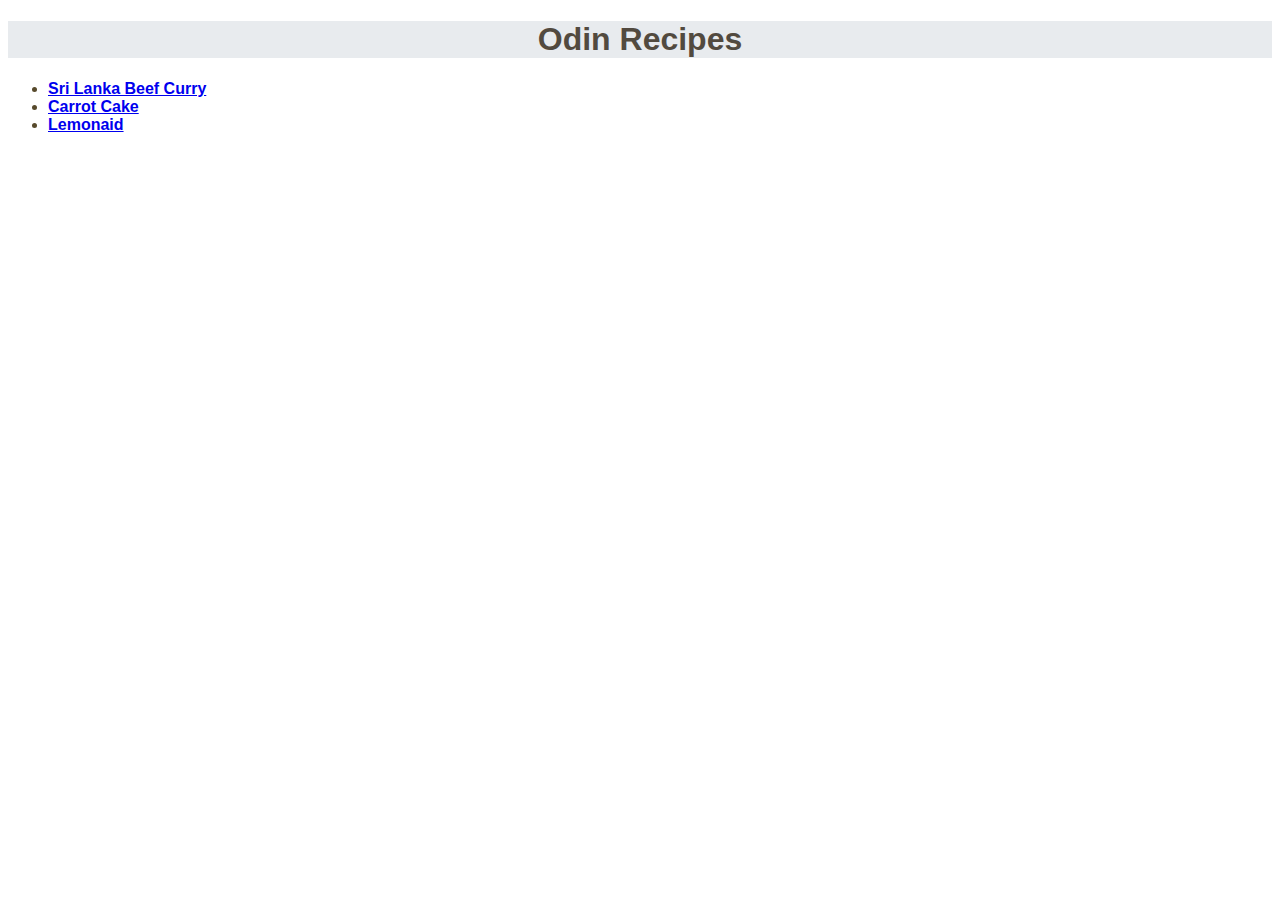
<file: index.html>
<!DOCTYPE html>
<html lang="en">
<head>
    <meta charset="UTF-8">
    <meta http-equiv="X-UA-Compatible" content="IE=edge">
    <meta name="viewport" content="width=device-width, initial-scale=1.0">
    <title>Odin Recipies</title>
    <link rel="stylesheet" href="styles.css">
</head>
<body>
    <h1 class="header">Odin Recipes</h1>
 <ul class="list">
    <li><a href="./recipes/curry.html">Sri Lanka Beef Curry</a></li>
    <li><a href="./recipes/cake.html">Carrot Cake</a></li>
    <li><a href="./recipes/Lemonaid.html">Lemonaid</a</li>
</ul>
</body>
</html>
</file>
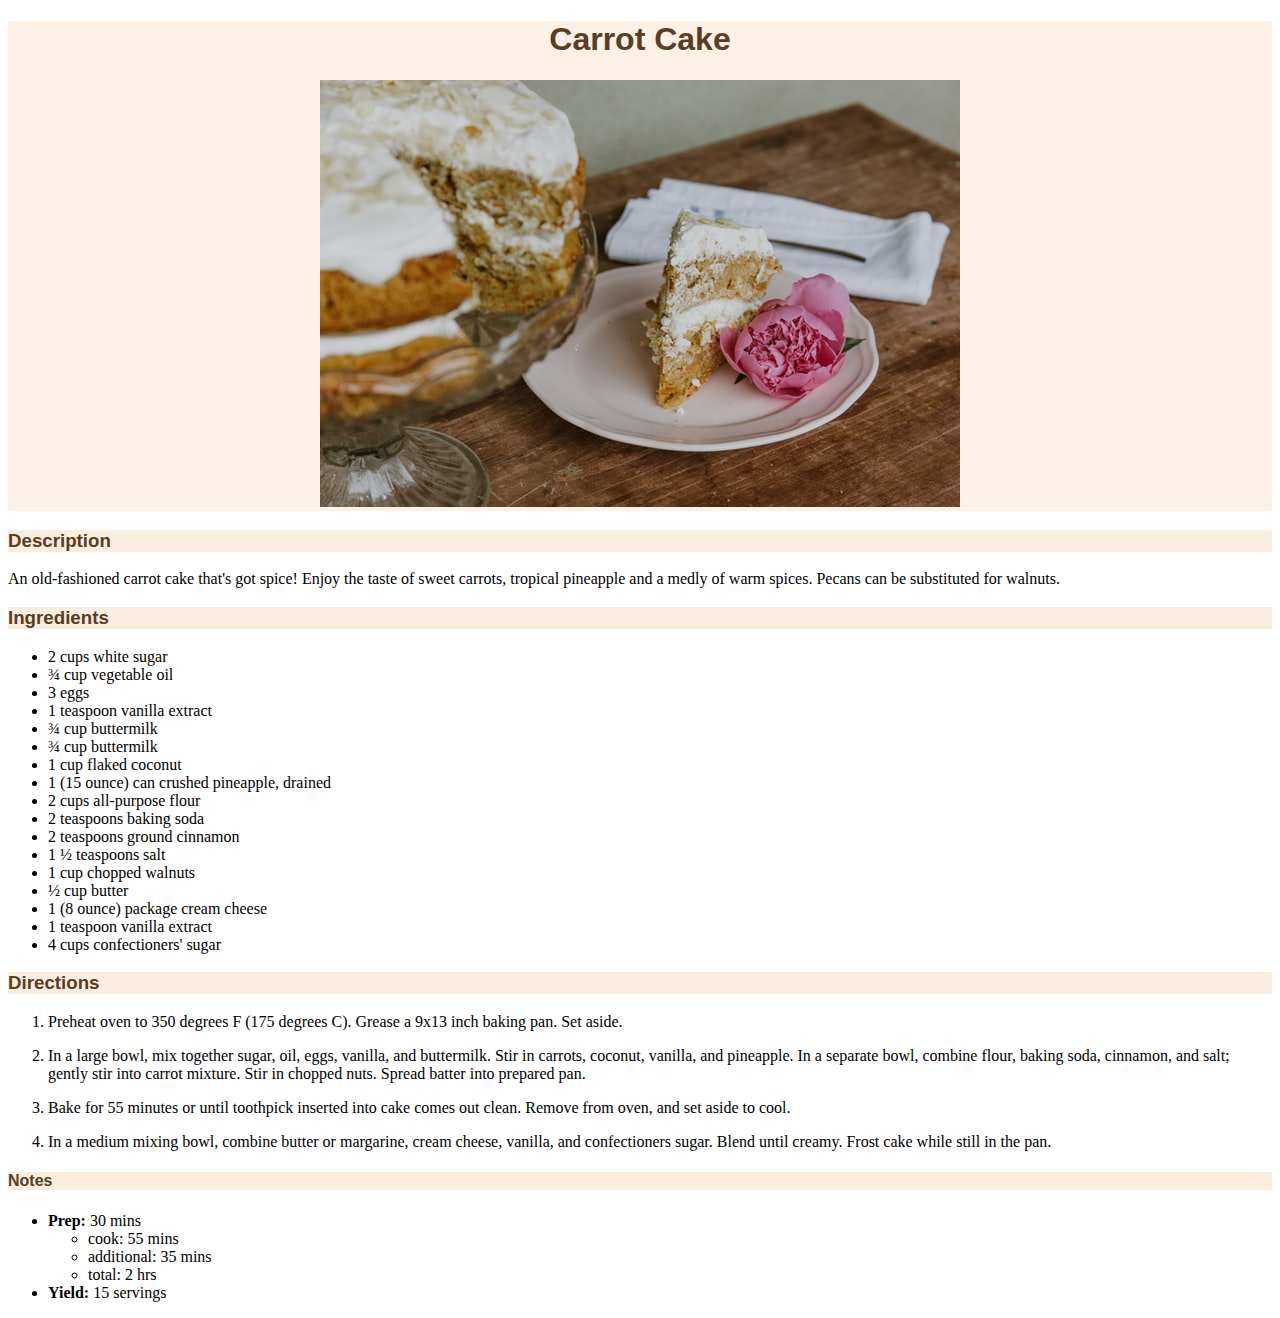
<file: recipes/cake.html>
<!DOCTYPE html>
<html lang="en">
<head>
    <meta charset="UTF-8">
    <meta http-equiv="X-UA-Compatible" content="IE=edge">
    <meta name="viewport" content="width=device-width, initial-scale=1.0">
    <title>Carrot cake</title>

    <link rel="stylesheet" href="styles2.css">

</head>
<body>

<div class="cake">
    <h1>Carrot Cake</h1>
<p><img src="cake.jpg" alt="Carrot Cake"></p>
</div>

<div class="headers3">
<p><h3>Description</h3></p>
</div>

<p>An old-fashioned carrot cake that's got spice! Enjoy the taste of sweet carrots, 
    tropical pineapple and a medly of warm spices.
    Pecans can be substituted for walnuts. </p>

    <div class="headers3">
    <h3>Ingredients</h3>
</div>

    <ul>
        <li>2 cups white sugar </li>
        <li>¾ cup vegetable oil </li>
        <li>3 eggs </li>
        <li>1 teaspoon vanilla extract </li>
        <li>¾ cup buttermilk </li>
        <li>¾ cup buttermilk </li>
        <li>1 cup flaked coconut </li>
        <li>1 (15 ounce) can crushed pineapple, drained </li>
        <li>2 cups all-purpose flour </li>
        <li>2 teaspoons baking soda </li>
        <li>2 teaspoons ground cinnamon </li>
        <li>1 ½ teaspoons salt </li>
        <li>1 cup chopped walnuts </li>
        <li>½ cup butter </li>
        <li>1 (8 ounce) package cream cheese </li>
        <li>1 teaspoon vanilla extract </li>
        <li>4 cups confectioners' sugar </li>
    </ul>

<div class="headers3">
    <p><h3>Directions</h3></p>
</div>

    <ol>
        <li>Preheat oven to 350 degrees F (175 degrees C). Grease a 9x13 inch baking pan.
             Set aside.</li>
        <p><li>In a large bowl, mix together sugar, oil, eggs, vanilla, and buttermilk. Stir in carrots, 
            coconut, vanilla, and pineapple. In a separate bowl, combine flour, baking soda, cinnamon, 
            and salt; gently stir into carrot mixture. Stir in chopped nuts. Spread batter into prepared pan.</li></p>
        <p><li>Bake for 55 minutes or until toothpick inserted into cake comes out clean. Remove from oven, and set aside to cool.</li></p>
        <li>In a medium mixing bowl, combine butter or margarine, cream cheese, vanilla, and confectioners sugar.
             Blend until creamy. Frost cake while still in the pan.</li>

    </ol>

<div class="headers3">
    <p><h4>Notes</h4></p>
    
    </div>
    
    <ul>
        <li><strong>Prep:</strong> 30 mins</li>
        <ul><li>cook: 55 mins</li>
        <li>additional: 35 mins</li>
        <li>total: 2 hrs</li></ul>
        <li><strong>Yield:</strong> 15 servings</li>
    </ul></p>


    <!-- https://www.allrecipes.com/recipe/15760/carrot-cake/ -->
</body>
</html>
</file>
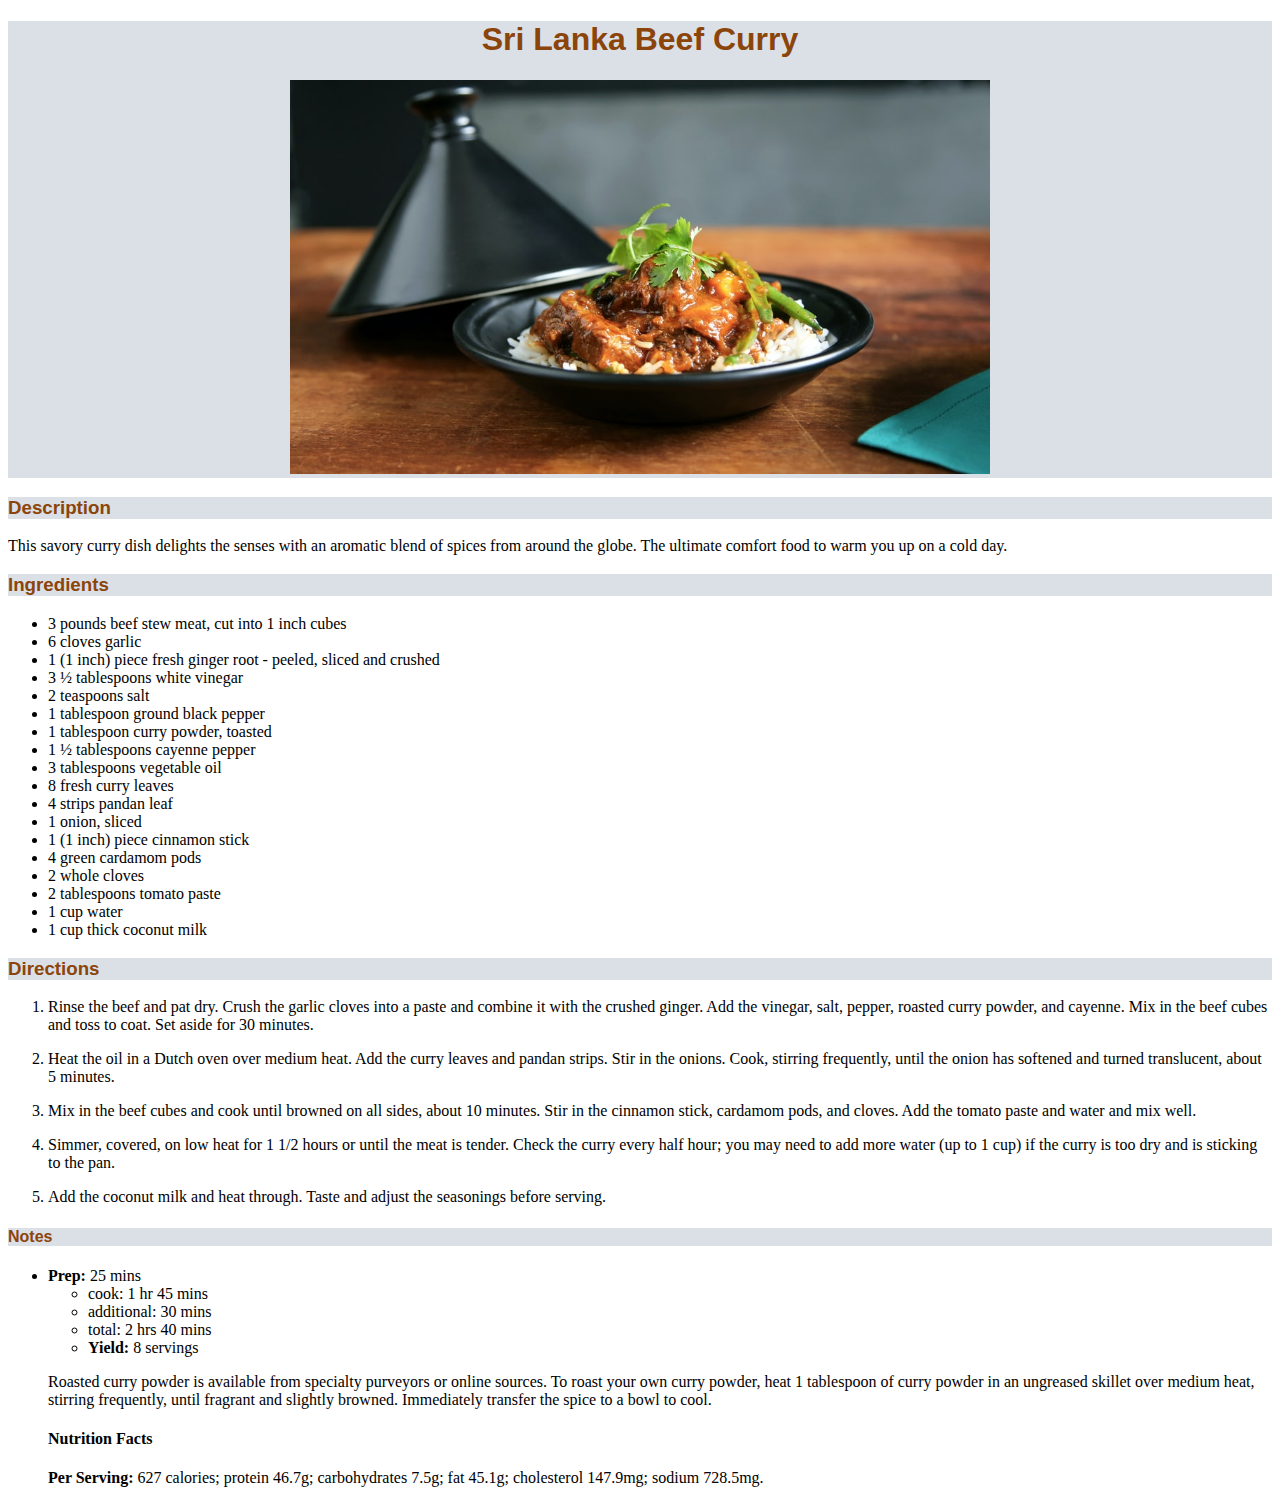
<file: recipes/curry.html>
<!DOCTYPE html>
<html lang="en">
<head>
    <meta charset="UTF-8">
    <meta http-equiv="X-UA-Compatible" content="IE=edge">
    <meta name="viewport" content="width=device-width, initial-scale=1.0">
    <title>Sri Lanka Beef Curry</title>
    <link rel="stylesheet" href="styles2.css">
</head>
<body>

    <div class="beef">
    <h1>Sri Lanka Beef Curry</h1>
     <p> <img class="curry" src="Curry.jpeg" alt="Sri Lank Beef Curry"> </p>
     
</div>

<div class="beef2">
   <p><h3>Description</h3></p>
</div>
   <p>This savory curry dish delights the senses with an aromatic blend of
       spices from around the globe. The ultimate comfort food to warm you
       up on a cold day.</p>


<div class="beef2">
       <p><h3>Ingredients</h3></p>
</div>
    <ul>
        <li>3 pounds beef stew meat, cut into 1 inch cubes </li>
        <li>6 cloves garlic</li>
        <li>1 (1 inch) piece fresh ginger root - peeled, sliced and crushed </li>
        <li>3 ½ tablespoons white vinegar </li>
        <li>2 teaspoons salt </li>
        <li>1 tablespoon ground black pepper </li>
        <li>1 tablespoon curry powder, toasted </li>
        <li>1 ½ tablespoons cayenne pepper </li>
        <li>3 tablespoons vegetable oil </li>
        <li>8 fresh curry leaves </li>
        <li>4 strips pandan leaf </li>
        <li>1 onion, sliced </li>
        <li>1 (1 inch) piece cinnamon stick </li>
        <li>4 green cardamom pods </li>
        <li>2 whole cloves </li>
        <li>2 tablespoons tomato paste </li>
        <li>1 cup water </li>
        <li>1 cup thick coconut milk </li>
    </ul>


<div class="beef2">
<p><h3>Directions</h3></p>
</div>
<ol>
    <li>Rinse the beef and pat dry. Crush the garlic cloves into a paste and combine it with the crushed ginger.
        Add the vinegar, salt, pepper, roasted curry powder, and cayenne. Mix in the beef cubes and toss to coat.
         Set aside for 30 minutes.</li>

    <p><li>Heat the oil in a Dutch oven over medium heat. Add the curry leaves and pandan strips. Stir in the onions.
        Cook, stirring frequently, until the onion has softened and turned translucent, about 5 minutes.</li></p>

    <p><li>Mix in the beef cubes and cook until browned on all sides, about 10 minutes. Stir in the cinnamon stick, 
        cardamom pods, and cloves. Add the tomato paste and water and mix well.</li></p>

    <p><li>Simmer, covered, on low heat for 1 1/2 hours or until the meat is tender. Check the curry every half hour; 
        you may need to add more water (up to 1 cup) if the curry is too dry and is sticking to the pan.</li></p>

    <li>Add the coconut milk and heat through. Taste and adjust the seasonings before serving.</li>
</ol>
   


<div class="beef2">
<p><h4>Notes</h4></p>
</div>
<p>
<ul>
    <li><strong>Prep:</strong> 25 mins</li>
    <ul><li>cook: 1 hr 45 mins</li>
    <li>additional: 30 mins</li>
    <li>total: 2 hrs 40 mins</li>
    <li><strong>Yield:</strong> 8 servings</li>
</ul></p>
<p>Roasted curry powder is available from specialty purveyors or online sources. To roast your own curry powder,
     heat 1 tablespoon of curry powder in an ungreased skillet over medium heat, stirring frequently, until fragrant 
     and slightly browned. Immediately transfer the spice to a bowl to cool.</p>

<p><h4><strong>Nutrition Facts</strong></h4></p>
<p><strong>Per Serving:</strong> 627 calories; protein 46.7g; carbohydrates 7.5g; fat 45.1g; cholesterol 147.9mg; sodium 728.5mg.</p>

<!-- https://www.allrecipes.com/recipe/213688/sri-lanka-beef-curry/ -->

</body>
</html>
</file>
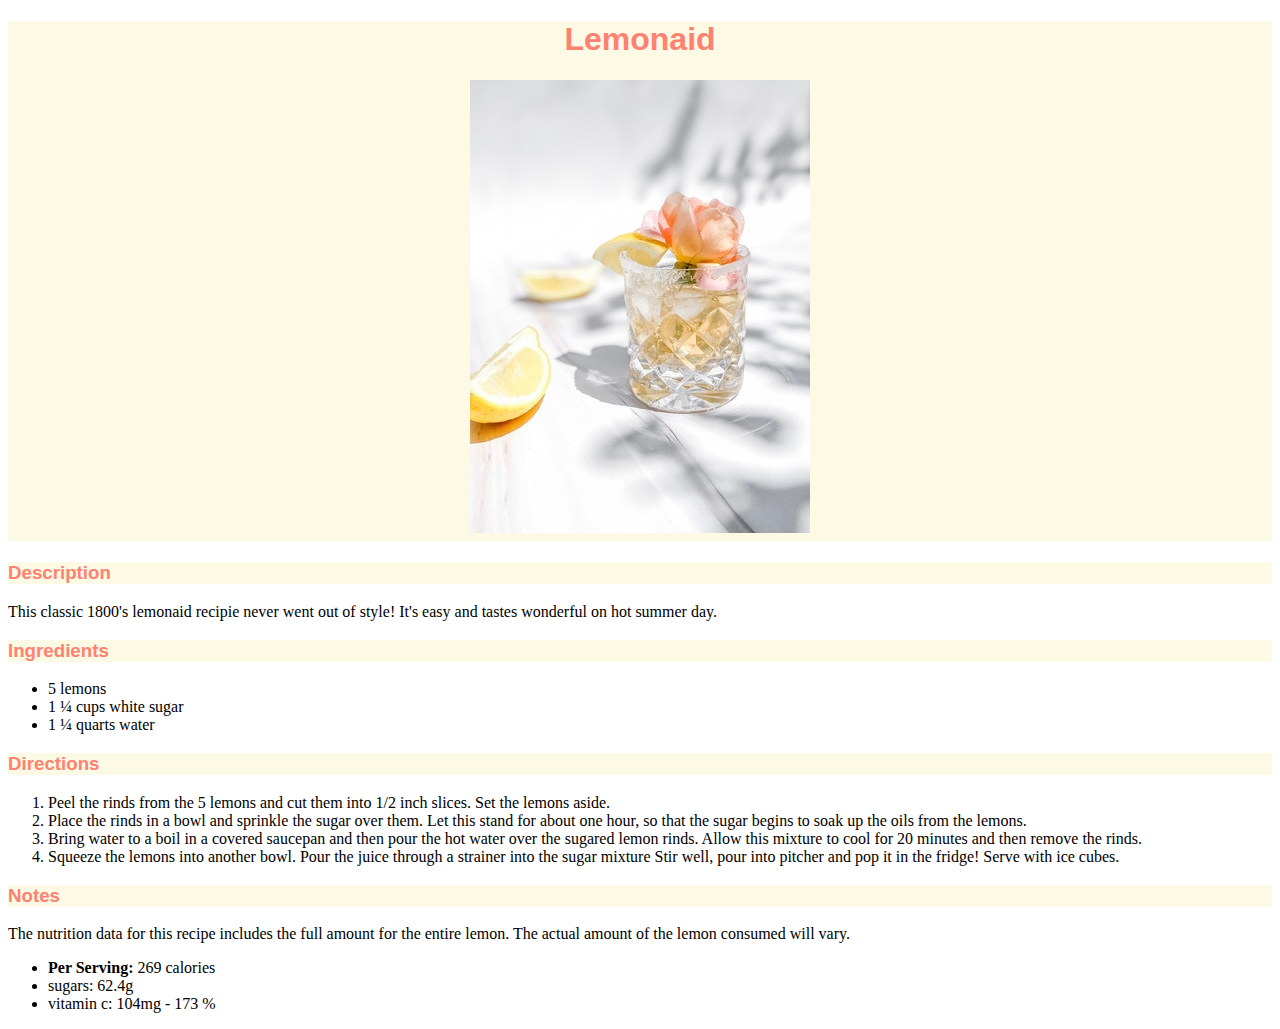
<file: recipes/Lemonaid.html>
<!DOCTYPE html>
<html lang="en">
<head>
    <meta charset="UTF-8">
    <meta http-equiv="X-UA-Compatible" content="IE=edge">
    <meta name="viewport" content="width=device-width, initial-scale=1.0">
    <title>Lemonaid</title>

    <link rel="stylesheet" href="styles2.css">
</head>
<body>

<div class="title">
    <h1>Lemonaid<h1>

        <img src="lemonaid.jpg" alt="Fresh Lemonaid">
 </div>

    
 <div class="headers">
     <h3>Description</h3>
    </div>

    <p>This classic 1800's lemonaid recipie never went out of style! It's easy 
        and tastes wonderful on hot summer day. </p>

    <p>
<div class="headers"> <h3>Ingredients</h3>
    </div>
    </p>

    <ul>
        <li>5 lemons</li>
        <li>1 ¼ cups white sugar </li>
        <li>1 ¼ quarts water </li>
    </ul>

    <p>
    <div class="headers">
        <h3>Directions</h3></p>
    </div>
    <ol>
        <li>Peel the rinds from the 5 lemons and cut them into 1/2 inch slices.
             Set the lemons aside.</li>
        <li>Place the rinds in a bowl and sprinkle the sugar over them. Let this stand 
            for about one hour, so that the sugar begins to soak up the oils from the lemons.</li>
        <li>Bring water to a boil in a covered saucepan and then pour the hot water over the sugared lemon rinds.
             Allow this mixture to cool for 20 minutes and then remove the rinds.</li>
        <li>Squeeze the lemons into another bowl. Pour the juice through a strainer into the sugar mixture
            Stir well, pour into pitcher and pop it in the fridge! Serve with ice cubes.</li>
    </ol>

<div class="headers">
    <p><h3>Notes</h3></p>

</div>
    <p>The nutrition data for this recipe includes the full amount for the entire lemon. The actual amount of the lemon consumed will vary.</p>
    <ul>
        <li><strong>Per Serving:</strong> 269 calories</li>
           <li> sugars: 62.4g </li>
           <li>vitamin c: 104mg - 173 %</li>


    </ul>
</body>
</html>
</file>
<file: styles.css>
.header {color: rgb(82, 74, 63);
    background-color: hsl(210, 15%, 92%); 
    text-align: center;
    font: bold;
    font-family:Verdana, Geneva, Tahoma, sans-serif;
}

.list {color:rgb(87, 74, 44); 
    font-family:Verdana, Geneva, Tahoma, sans-serif;
    font-weight: bold; 
}
</file>
<file: recipes/styles2.css>
/* Beef Curry page */

.beef {color: rgb(139, 69, 11);
    background-color: hsl(213, 18%, 88%); 
    font: bold;
    font-family:Verdana, Geneva, Tahoma, sans-serif;
    text-align: center;
}

.beef2 {color: rgb(139, 69, 11);
    background-color: hsl(213, 18%, 88%); 
    font: bold;
    font-family:Verdana, Geneva, Tahoma, sans-serif;
    
}

.curry {height: auto; 
    width: 700px;
    
}


/* Lemonaid page */

.title {color: rgb(255, 129, 112);
    background-color: rgb(252, 249, 229);
    font-family: Verdana, Geneva, Tahoma, sans-serif;
    font-weight: bolder;
    text-align: center;
}

.headers {color: rgb(255, 129, 112);
    background-color: rgb(252, 249, 229);
    font-family: Verdana, Geneva, Tahoma, sans-serif;
    font-weight: bolder;
}

/* carrot cage page */

.cake {color: rgb(90, 61, 34);
    background-color: rgb(252, 241, 228);
    font-family: Verdana, Geneva, Tahoma, sans-serif;
    font-weight: bolder;
    text-align: center;
}

.headers3 {color: rgb(90, 61, 34);
    background-color: rgb(248, 237, 223);
    font-family: Verdana, Geneva, Tahoma, sans-serif;
    font-weight: bolder;
}
</file>
